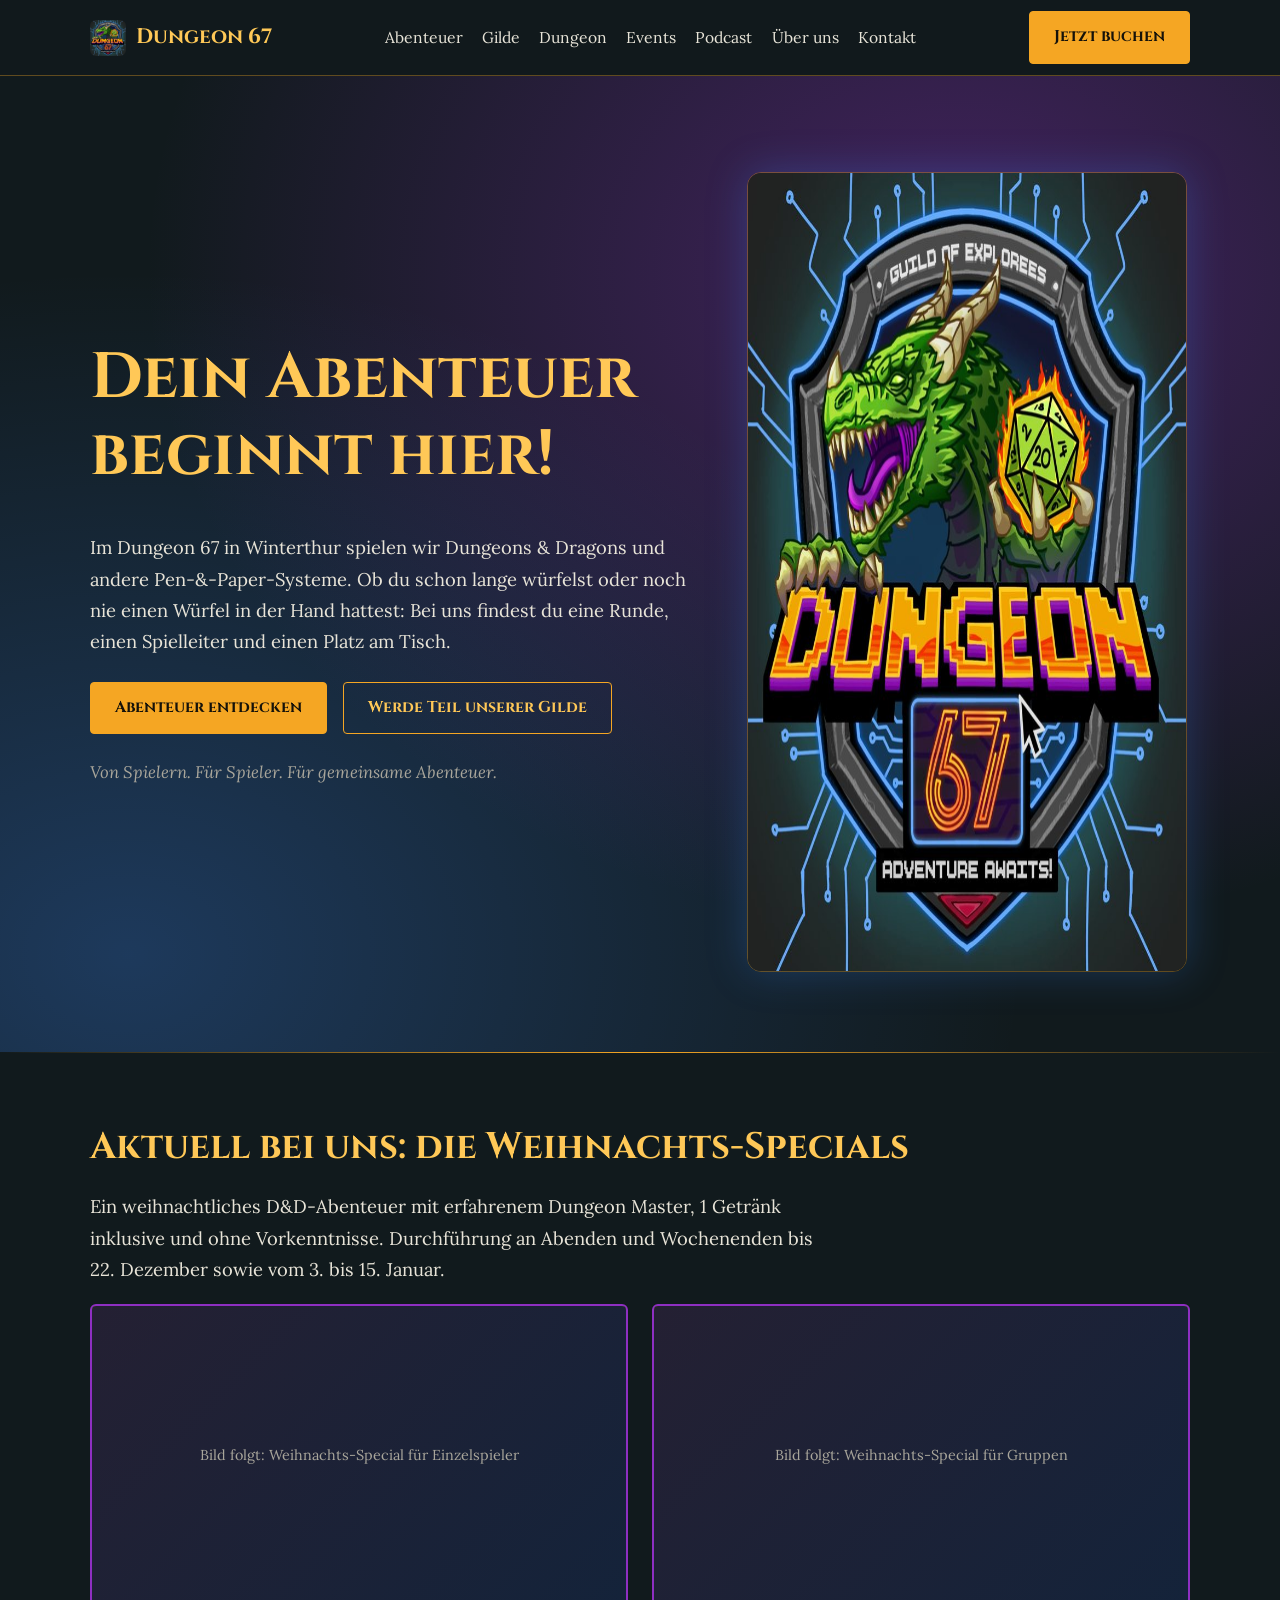
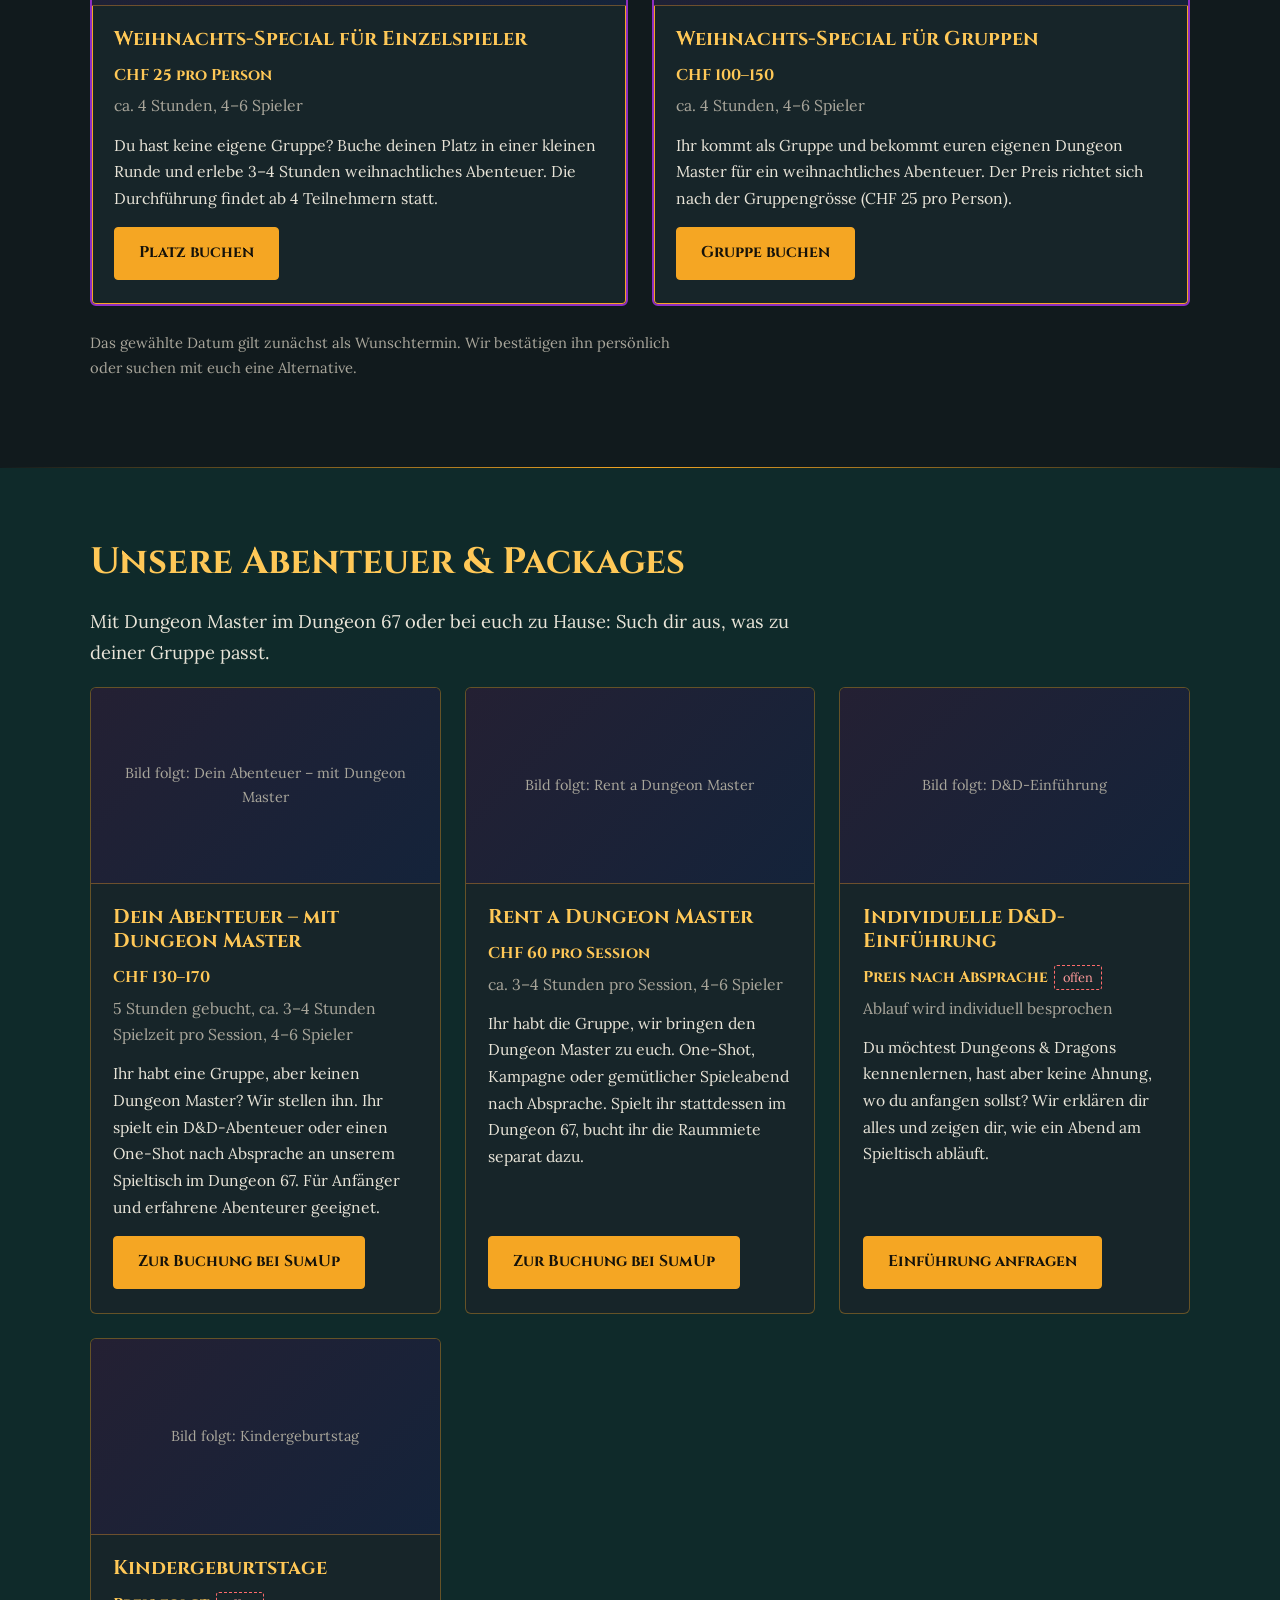
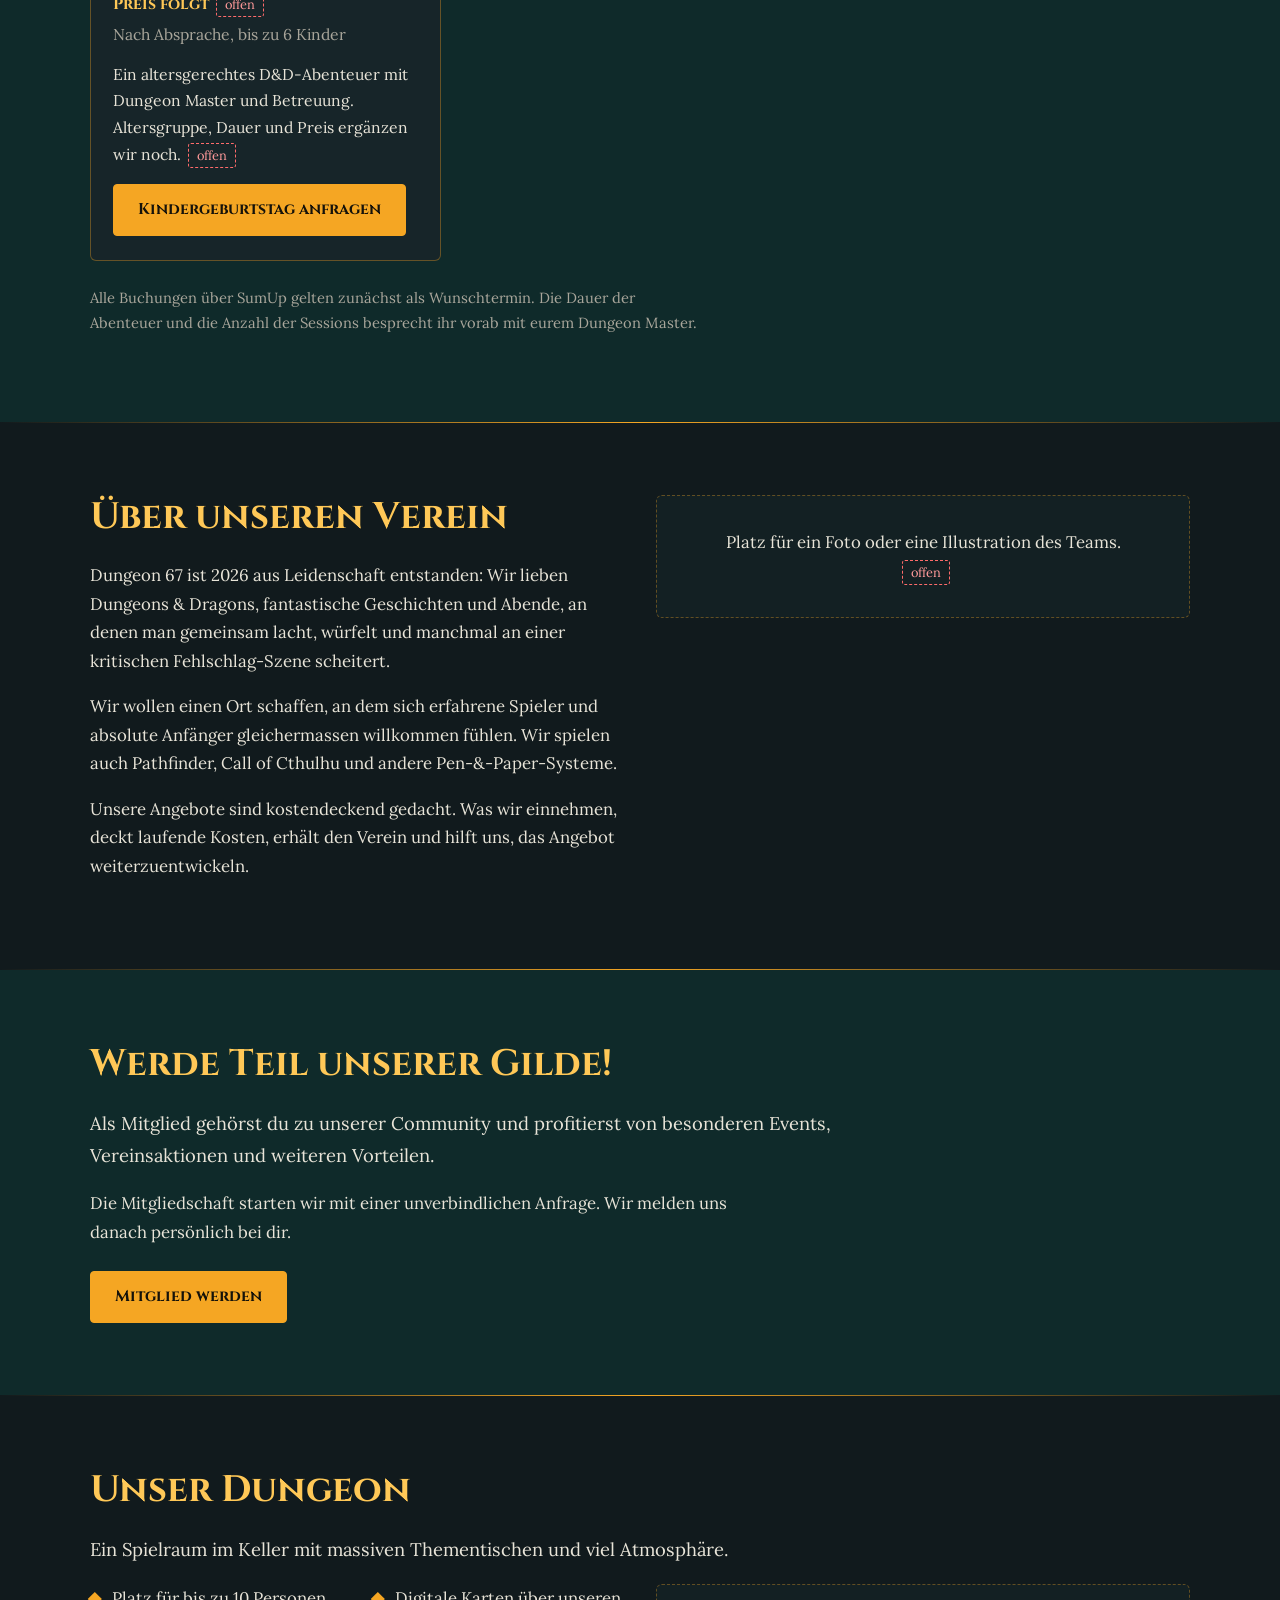
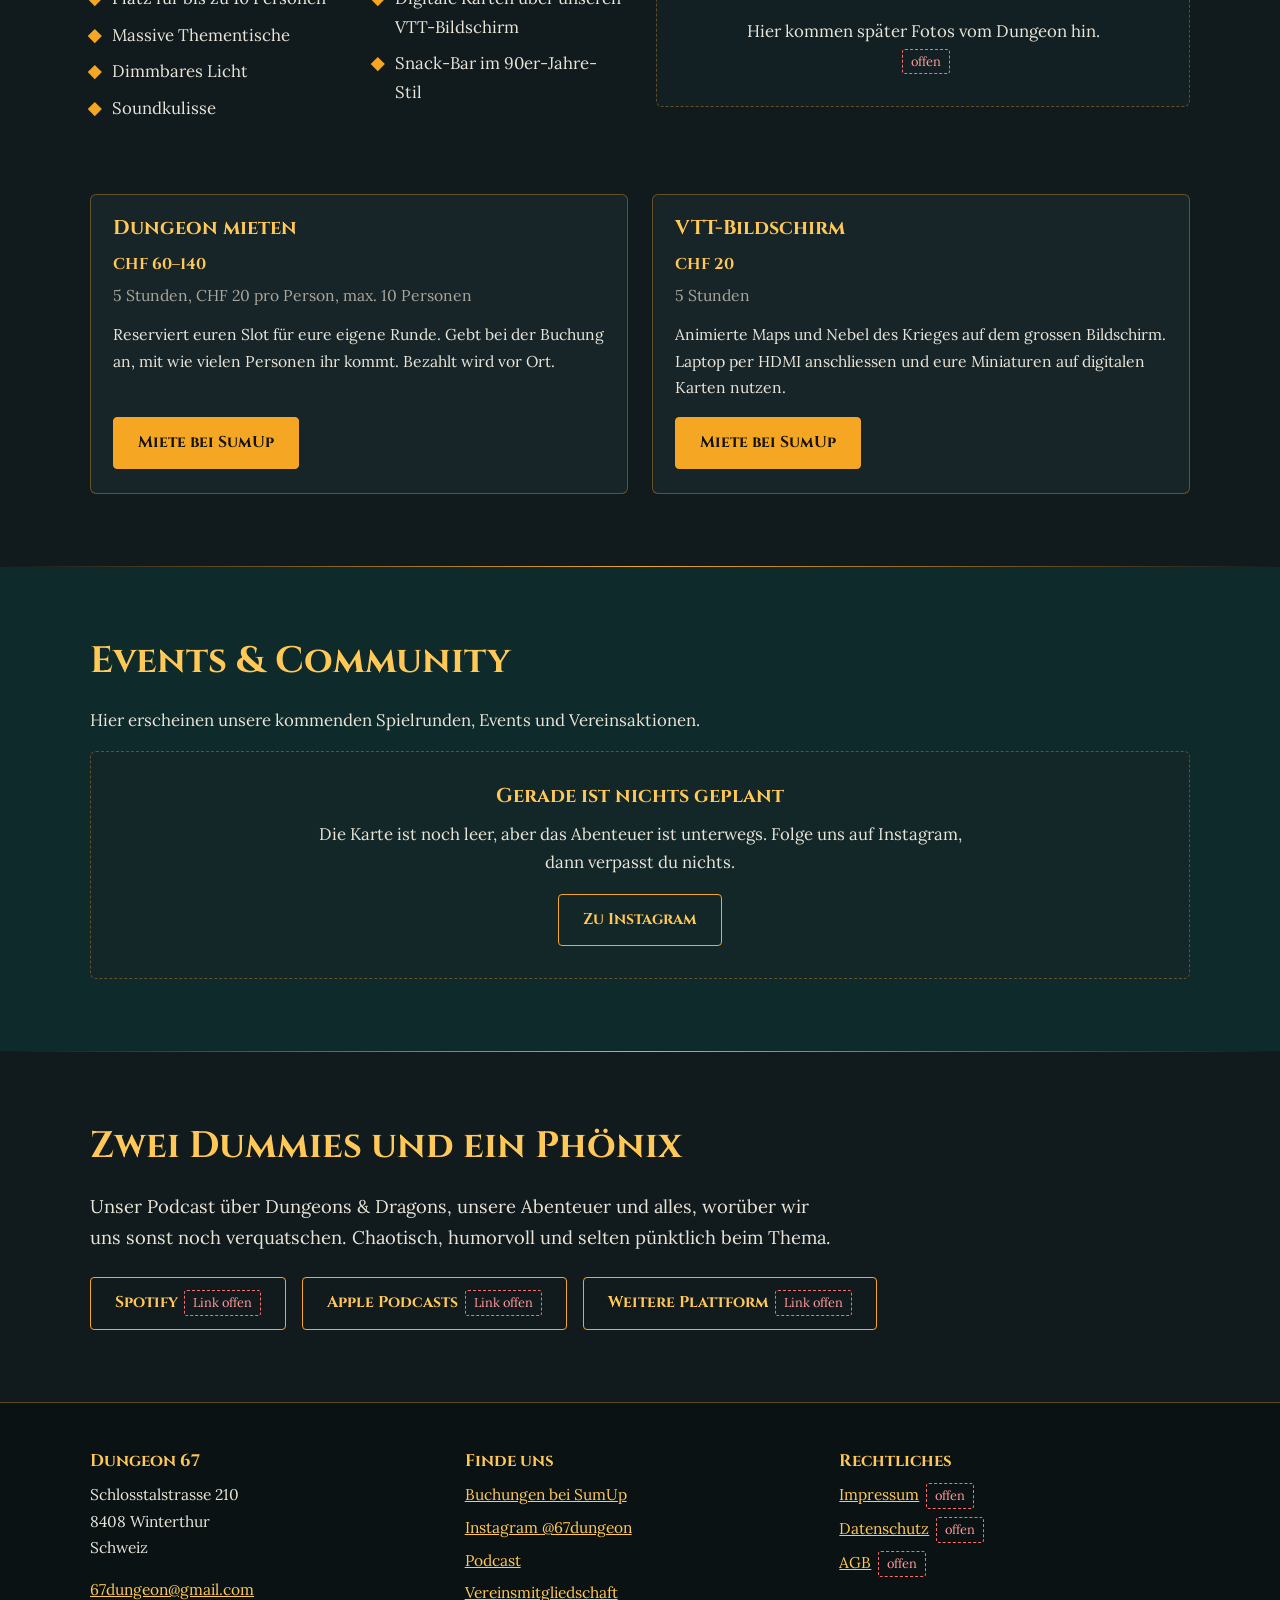
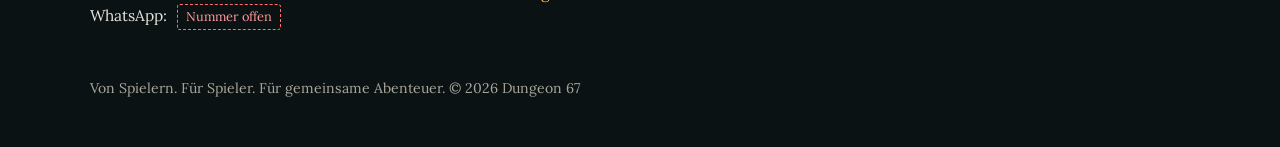
<file: index.html>
<!DOCTYPE html>
<html lang="de-CH">
<head>
<meta charset="utf-8">
<meta name="viewport" content="width=device-width, initial-scale=1">
<title>Dungeon 67 – Pen &amp; Paper in Winterthur</title>
<meta name="description" content="Dungeon 67 ist ein Pen-&amp;-Paper-Verein in Winterthur: geführte D&amp;D-Abenteuer, Einführungen, Spielraum und Community.">
<!-- Prototyp: Schriften kommen hier von Google Fonts. Auf der echten Seite besser lokal einbinden (Datenschutz). -->
<link rel="preconnect" href="https://fonts.googleapis.com">
<link rel="preconnect" href="https://fonts.gstatic.com" crossorigin>
<link href="https://fonts.googleapis.com/css2?family=Cinzel:wght@500;700&family=Lora:ital,wght@0,400;0,600;1,400&display=swap" rel="stylesheet">
<style>
:root{
  --bg:#111a1d; --card:#172529; --green:#0f2a2a; --violet:#8e2fc2; --blue:#3d8bff;
  --gold:#f5a623; --gold-soft:#ffc857; --text:#e8e4d8; --muted:#a9a69b; --line:rgba(245,166,35,.35);
  --serif:"Cinzel",Georgia,"Times New Roman",serif; --body:"Lora",Georgia,serif;
  color-scheme:dark;
}
*{box-sizing:border-box}
html{scroll-behavior:smooth}
body{margin:0;background:var(--bg);color:var(--text);font:1.05rem/1.7 var(--body)}
img,svg{max-width:100%}
a{color:var(--gold-soft)}
:focus-visible{outline:3px solid var(--gold-soft);outline-offset:3px}
h1,h2,h3{font-family:var(--serif);font-weight:700;line-height:1.2;margin:0 0 .6em;color:var(--gold-soft)}
h1{font-size:clamp(2.2rem,6vw,4rem)}
h2{font-size:clamp(1.6rem,3.5vw,2.3rem)}
h3{font-size:1.25rem}
p{margin:0 0 1em;max-width:68ch}
.wrap{width:min(1100px,100% - 2.5rem);margin-inline:auto}
section{padding:4.5rem 0}
.alt{background:var(--green)}
.lead{font-size:1.15rem;color:var(--text)}
.divider{height:1px;background:linear-gradient(90deg,transparent,var(--gold),transparent);border:0;margin:0}

/* Navigation */
header{position:sticky;top:0;z-index:10;background:rgba(17,26,29,.94);border-bottom:1px solid var(--line)}
.nav{display:flex;align-items:center;justify-content:space-between;gap:1rem;padding:.7rem 0;flex-wrap:wrap}
.brand{display:flex;align-items:center;gap:.6rem;font-family:var(--serif);font-weight:700;font-size:1.3rem;color:var(--gold-soft);text-decoration:none}
.nav ul{display:flex;gap:1.2rem;list-style:none;margin:0;padding:0;flex-wrap:wrap}
.nav ul a{text-decoration:none;color:var(--text);font-size:.98rem}
.nav ul a:hover{color:var(--gold-soft)}

/* Buttons */
.btn{display:inline-block;padding:.75rem 1.5rem;border:1px solid var(--gold);border-radius:4px;font-family:var(--serif);font-weight:700;font-size:.98rem;text-decoration:none;color:#15120a;background:var(--gold);transition:background .2s,color .2s}
.btn:hover{background:var(--gold-soft)}
.btn.ghost{background:transparent;color:var(--gold-soft)}
.btn.ghost:hover{background:rgba(245,166,35,.15)}
.btns{display:flex;gap:1rem;flex-wrap:wrap;margin-top:1.5rem}

/* Hero */
.hero{padding:6rem 0 5rem;background:radial-gradient(ellipse at 75% 20%,rgba(142,47,194,.4),transparent 60%),radial-gradient(ellipse at 10% 90%,rgba(61,139,255,.28),transparent 55%),var(--bg)}
.hero .wrap{display:grid;grid-template-columns:1.4fr 1fr;gap:2rem;align-items:center}
.d20{width:100%;max-width:440px;justify-self:center;border-radius:14px;border:1px solid var(--line);box-shadow:0 0 40px rgba(61,139,255,.25)}
.motto{font-style:italic;color:var(--muted);margin-top:1.5rem}

/* Karten */
.grid{display:grid;gap:1.5rem;grid-template-columns:repeat(auto-fit,minmax(260px,1fr))}
.card{background:var(--card);border:1px solid var(--line);border-radius:6px;overflow:hidden;display:flex;flex-direction:column}
.card .body{padding:1.3rem 1.4rem 1.5rem;display:flex;flex-direction:column;flex:1}
.card .body p{font-size:.98rem}
.card .btn{margin-top:auto;align-self:flex-start}
.card.special{border:2px solid var(--violet);box-shadow:0 0 0 1px var(--gold) inset}
.ph{aspect-ratio:16/9;display:flex;align-items:center;justify-content:center;text-align:center;padding:1rem;color:var(--muted);font-size:.9rem;background:linear-gradient(135deg,#242033,#14233a);border-bottom:1px solid var(--line)}
.price{font-family:var(--serif);font-weight:700;color:var(--gold-soft);font-size:1.15rem;margin:0 0 .2em}
.meta{color:var(--muted);font-size:.92rem;margin:0 0 .8em}
.badge{display:inline-block;margin-left:.4rem;padding:.05rem .5rem;border:1px dashed #ff6b6b;border-radius:3px;color:#ff9a9a;font-size:.8rem;font-family:var(--body);font-weight:400;white-space:nowrap}
.note{font-size:.92rem;color:var(--muted);margin-top:1.5rem}
.sub{margin-top:3rem}
.ticks{list-style:none;padding:0;margin:0 0 1.5rem;columns:2 240px;column-gap:2rem}
.ticks li{padding-left:1.4rem;position:relative;margin-bottom:.5rem;break-inside:avoid}
.ticks li::before{content:"";position:absolute;left:0;top:.6em;width:.6rem;height:.6rem;background:var(--gold);transform:rotate(45deg)}
.two{display:grid;gap:2rem;grid-template-columns:1fr 1fr;align-items:start}
.empty{border:1px dashed var(--line);border-radius:6px;padding:2rem;text-align:center;background:rgba(23,37,41,.6)}

/* Footer */
footer{background:#0a1214;border-top:1px solid var(--line);padding:3rem 0 2rem;font-size:.97rem}
footer .grid{grid-template-columns:repeat(auto-fit,minmax(220px,1fr))}
footer h3{font-size:1.05rem}
footer ul{list-style:none;padding:0;margin:0}
footer li{margin-bottom:.4rem}
.fine{margin-top:2rem;color:var(--muted);font-size:.88rem}

@media (max-width:760px){
  .hero .wrap,.two{grid-template-columns:1fr}
  .d20{max-width:300px}
  section{padding:3.2rem 0}
}
@media (prefers-reduced-motion:reduce){html{scroll-behavior:auto}.btn{transition:none}}
</style>
</head>
<body>

<header>
  <div class="wrap nav">
    <a class="brand" href="#top" aria-label="Dungeon 67 – Startseite">
      <img src="logo.jpg" width="36" height="36" alt="" style="border-radius:6px">
      Dungeon 67
    </a>
    <nav aria-label="Hauptnavigation">
      <ul>
        <li><a href="#abenteuer">Abenteuer</a></li>
        <li><a href="#gilde">Gilde</a></li>
        <li><a href="#dungeon">Dungeon</a></li>
        <li><a href="#events">Events</a></li>
        <li><a href="#podcast">Podcast</a></li>
        <li><a href="#verein">Über uns</a></li>
        <li><a href="#kontakt">Kontakt</a></li>
      </ul>
    </nav>
    <a class="btn" href="https://www.sumupbookings.com/dungeon67">Jetzt buchen</a>
  </div>
</header>

<main id="top">

<!-- A. Hero -->
<section class="hero">
  <div class="wrap">
    <div>
      <h1>Dein Abenteuer beginnt hier!</h1>
      <p class="lead">Im Dungeon 67 in Winterthur spielen wir Dungeons &amp; Dragons und andere Pen-&amp;-Paper-Systeme. Ob du schon lange würfelst oder noch nie einen Würfel in der Hand hattest: Bei uns findest du eine Runde, einen Spielleiter und einen Platz am Tisch.</p>
      <div class="btns">
        <a class="btn" href="#abenteuer">Abenteuer entdecken</a>
        <a class="btn ghost" href="#gilde">Werde Teil unserer Gilde</a>
      </div>
      <p class="motto">Von Spielern. Für Spieler. Für gemeinsame Abenteuer.</p>
    </div>
    <img class="d20" src="logo.jpg" width="800" height="800" alt="Dungeon-67-Logo: grüner Drache mit brennendem Zwanzigseiter">
  </div>
</section>
<hr class="divider">

<!-- B. Aktuelle Aktionen (Abschnitt später austauschbar) -->
<section id="aktionen">
  <div class="wrap">
    <h2>Aktuell bei uns: die Weihnachts-Specials</h2>
    <p class="lead">Ein weihnachtliches D&amp;D-Abenteuer mit erfahrenem Dungeon Master, 1 Getränk inklusive und ohne Vorkenntnisse. Durchführung an Abenden und Wochenenden bis 22. Dezember sowie vom 3. bis 15. Januar.</p>
    <div class="grid">
      <article class="card special">
        <div class="ph">Bild folgt: Weihnachts-Special für Einzelspieler</div>
        <div class="body">
          <h3>Weihnachts-Special für Einzelspieler</h3>
          <p class="price">CHF 25 pro Person</p>
          <p class="meta">ca. 4 Stunden, 4–6 Spieler</p>
          <p>Du hast keine eigene Gruppe? Buche deinen Platz in einer kleinen Runde und erlebe 3–4 Stunden weihnachtliches Abenteuer. Die Durchführung findet ab 4 Teilnehmern statt.</p>
          <a class="btn" href="https://www.sumupbookings.com/dungeon67">Platz buchen</a>
        </div>
      </article>
      <article class="card special">
        <div class="ph">Bild folgt: Weihnachts-Special für Gruppen</div>
        <div class="body">
          <h3>Weihnachts-Special für Gruppen</h3>
          <p class="price">CHF 100–150</p>
          <p class="meta">ca. 4 Stunden, 4–6 Spieler</p>
          <p>Ihr kommt als Gruppe und bekommt euren eigenen Dungeon Master für ein weihnachtliches Abenteuer. Der Preis richtet sich nach der Gruppengrösse (CHF 25 pro Person).</p>
          <a class="btn" href="https://www.sumupbookings.com/dungeon67">Gruppe buchen</a>
        </div>
      </article>
    </div>
    <p class="note">Das gewählte Datum gilt zunächst als Wunschtermin. Wir bestätigen ihn persönlich oder suchen mit euch eine Alternative.</p>
  </div>
</section>
<hr class="divider">

<!-- C. Abenteuer & Packages -->
<section id="abenteuer" class="alt">
  <div class="wrap">
    <h2>Unsere Abenteuer &amp; Packages</h2>
    <p class="lead">Mit Dungeon Master im Dungeon 67 oder bei euch zu Hause: Such dir aus, was zu deiner Gruppe passt.</p>
    <div class="grid">
      <article class="card">
        <div class="ph">Bild folgt: Dein Abenteuer – mit Dungeon Master</div>
        <div class="body">
          <h3>Dein Abenteuer – mit Dungeon Master</h3>
          <p class="price">CHF 130–170</p>
          <p class="meta">5 Stunden gebucht, ca. 3–4 Stunden Spielzeit pro Session, 4–6 Spieler</p>
          <p>Ihr habt eine Gruppe, aber keinen Dungeon Master? Wir stellen ihn. Ihr spielt ein D&amp;D-Abenteuer oder einen One-Shot nach Absprache an unserem Spieltisch im Dungeon 67. Für Anfänger und erfahrene Abenteurer geeignet.</p>
          <a class="btn" href="https://www.sumupbookings.com/dungeon67">Zur Buchung bei SumUp</a>
        </div>
      </article>
      <article class="card">
        <div class="ph">Bild folgt: Rent a Dungeon Master</div>
        <div class="body">
          <h3>Rent a Dungeon Master</h3>
          <p class="price">CHF 60 pro Session</p>
          <p class="meta">ca. 3–4 Stunden pro Session, 4–6 Spieler</p>
          <p>Ihr habt die Gruppe, wir bringen den Dungeon Master zu euch. One-Shot, Kampagne oder gemütlicher Spieleabend nach Absprache. Spielt ihr stattdessen im Dungeon 67, bucht ihr die Raummiete separat dazu.</p>
          <a class="btn" href="https://www.sumupbookings.com/dungeon67">Zur Buchung bei SumUp</a>
        </div>
      </article>
      <article class="card">
        <div class="ph">Bild folgt: D&amp;D-Einführung</div>
        <div class="body">
          <h3>Individuelle D&amp;D-Einführung</h3>
          <p class="price">Preis nach Absprache<span class="badge">offen</span></p>
          <p class="meta">Ablauf wird individuell besprochen</p>
          <p>Du möchtest Dungeons &amp; Dragons kennenlernen, hast aber keine Ahnung, wo du anfangen sollst? Wir erklären dir alles und zeigen dir, wie ein Abend am Spieltisch abläuft.</p>
          <a class="btn" href="mailto:67dungeon@gmail.com?subject=Einf%C3%BChrung%20anfragen">Einführung anfragen</a>
        </div>
      </article>
      <article class="card">
        <div class="ph">Bild folgt: Kindergeburtstag</div>
        <div class="body">
          <h3>Kindergeburtstage</h3>
          <p class="price">Preis folgt<span class="badge">offen</span></p>
          <p class="meta">Nach Absprache, bis zu 6 Kinder</p>
          <p>Ein altersgerechtes D&amp;D-Abenteuer mit Dungeon Master und Betreuung. Altersgruppe, Dauer und Preis ergänzen wir noch.<span class="badge">offen</span></p>
          <a class="btn" href="mailto:67dungeon@gmail.com?subject=Kindergeburtstag%20anfragen">Kindergeburtstag anfragen</a>
        </div>
      </article>
    </div>
    <p class="note">Alle Buchungen über SumUp gelten zunächst als Wunschtermin. Die Dauer der Abenteuer und die Anzahl der Sessions besprecht ihr vorab mit eurem Dungeon Master.</p>
  </div>
</section>
<hr class="divider">

<!-- D. Über den Verein -->
<section id="verein">
  <div class="wrap two">
    <div>
      <h2>Über unseren Verein</h2>
      <p>Dungeon 67 ist 2026 aus Leidenschaft entstanden: Wir lieben Dungeons &amp; Dragons, fantastische Geschichten und Abende, an denen man gemeinsam lacht, würfelt und manchmal an einer kritischen Fehlschlag-Szene scheitert.</p>
      <p>Wir wollen einen Ort schaffen, an dem sich erfahrene Spieler und absolute Anfänger gleichermassen willkommen fühlen. Wir spielen auch Pathfinder, Call of Cthulhu und andere Pen-&amp;-Paper-Systeme.</p>
      <p>Unsere Angebote sind kostendeckend gedacht. Was wir einnehmen, deckt laufende Kosten, erhält den Verein und hilft uns, das Angebot weiterzuentwickeln.</p>
    </div>
    <div class="empty">Platz für ein Foto oder eine Illustration des Teams.<br><span class="badge">offen</span></div>
  </div>
</section>
<hr class="divider">

<!-- E. Gilde -->
<section id="gilde" class="alt">
  <div class="wrap">
    <h2>Werde Teil unserer Gilde!</h2>
    <p class="lead">Als Mitglied gehörst du zu unserer Community und profitierst von besonderen Events, Vereinsaktionen und weiteren Vorteilen.</p>
    <p>Die Mitgliedschaft starten wir mit einer unverbindlichen Anfrage. Wir melden uns danach persönlich bei dir.</p>
    <div class="btns">
      <a class="btn" href="mailto:67dungeon@gmail.com?subject=Ich%20m%C3%B6chte%20Mitglied%20bei%20Dungeon%2067%20werden&amp;body=Hallo%20liebes%20Dungeon-67-Team%0A%0AIch%20m%C3%B6chte%20gerne%20Mitglied%20bei%20Dungeon%2067%20werden!%0A%0AMein%20Name%3A%20%5BVorname%20Nachname%5D%0A%0AMeine%20E-Mail-Adresse%3A%20%5BE-Mail-Adresse%5D%0A%0AIch%20freue%20mich%20darauf%2C%20von%20euch%20zu%20h%C3%B6ren!%0A%0ALiebe%20Gr%C3%BCsse">Mitglied werden</a>
    </div>
  </div>
</section>
<hr class="divider">

<!-- F. Dungeon & Ausstattung -->
<section id="dungeon">
  <div class="wrap">
    <h2>Unser Dungeon</h2>
    <p class="lead">Ein Spielraum im Keller mit massiven Thementischen und viel Atmosphäre.</p>
    <div class="two">
      <ul class="ticks">
        <li>Platz für bis zu 10 Personen</li>
        <li>Massive Thementische</li>
        <li>Dimmbares Licht</li>
        <li>Soundkulisse</li>
        <li>Digitale Karten über unseren VTT-Bildschirm</li>
        <li>Snack-Bar im 90er-Jahre-Stil</li>
      </ul>
      <div class="empty">Hier kommen später Fotos vom Dungeon hin.<br><span class="badge">offen</span></div>
    </div>
    <div class="grid sub">
      <article class="card"><div class="body">
        <h3>Dungeon mieten</h3>
        <p class="price">CHF 60–140</p>
        <p class="meta">5 Stunden, CHF 20 pro Person, max. 10 Personen</p>
        <p>Reserviert euren Slot für eure eigene Runde. Gebt bei der Buchung an, mit wie vielen Personen ihr kommt. Bezahlt wird vor Ort.</p>
        <a class="btn" href="https://www.sumupbookings.com/dungeon67">Miete bei SumUp</a>
      </div></article>
      <article class="card"><div class="body">
        <h3>VTT-Bildschirm</h3>
        <p class="price">CHF 20</p>
        <p class="meta">5 Stunden</p>
        <p>Animierte Maps und Nebel des Krieges auf dem grossen Bildschirm. Laptop per HDMI anschliessen und eure Miniaturen auf digitalen Karten nutzen.</p>
        <a class="btn" href="https://www.sumupbookings.com/dungeon67">Miete bei SumUp</a>
      </div></article>
    </div>
  </div>
</section>
<hr class="divider">

<!-- G. Events -->
<section id="events" class="alt">
  <div class="wrap">
    <h2>Events &amp; Community</h2>
    <p>Hier erscheinen unsere kommenden Spielrunden, Events und Vereinsaktionen.</p>
    <!-- Event-Karte hier duplizieren, sobald ein Event feststeht -->
    <div class="empty">
      <h3>Gerade ist nichts geplant</h3>
      <p style="margin-inline:auto">Die Karte ist noch leer, aber das Abenteuer ist unterwegs. Folge uns auf Instagram, dann verpasst du nichts.</p>
      <a class="btn ghost" href="https://www.instagram.com/67dungeon">Zu Instagram</a>
    </div>
  </div>
</section>
<hr class="divider">

<!-- H. Podcast -->
<section id="podcast">
  <div class="wrap">
    <h2>Zwei Dummies und ein Phönix</h2>
    <p class="lead">Unser Podcast über Dungeons &amp; Dragons, unsere Abenteuer und alles, worüber wir uns sonst noch verquatschen. Chaotisch, humorvoll und selten pünktlich beim Thema.</p>
    <div class="btns">
      <a class="btn ghost" href="#" aria-disabled="true">Spotify<span class="badge">Link offen</span></a>
      <a class="btn ghost" href="#" aria-disabled="true">Apple Podcasts<span class="badge">Link offen</span></a>
      <a class="btn ghost" href="#" aria-disabled="true">Weitere Plattform<span class="badge">Link offen</span></a>
    </div>
  </div>
</section>

</main>

<!-- I. Kontakt & Footer -->
<footer id="kontakt">
  <div class="wrap">
    <div class="grid">
      <div>
        <h3>Dungeon 67</h3>
        <p>Schlosstalstrasse 210<br>8408 Winterthur<br>Schweiz</p>
        <p><a href="mailto:67dungeon@gmail.com">67dungeon@gmail.com</a><br>WhatsApp: <span class="badge">Nummer offen</span></p>
      </div>
      <div>
        <h3>Finde uns</h3>
        <ul>
          <li><a href="https://www.sumupbookings.com/dungeon67">Buchungen bei SumUp</a></li>
          <li><a href="https://www.instagram.com/67dungeon">Instagram @67dungeon</a></li>
          <li><a href="#podcast">Podcast</a></li>
          <li><a href="#gilde">Vereinsmitgliedschaft</a></li>
        </ul>
      </div>
      <div>
        <h3>Rechtliches</h3>
        <ul>
          <li><a href="#">Impressum</a><span class="badge">offen</span></li>
          <li><a href="#">Datenschutz</a><span class="badge">offen</span></li>
          <li><a href="#">AGB</a><span class="badge">offen</span></li>
        </ul>
      </div>
    </div>
    <p class="fine">Von Spielern. Für Spieler. Für gemeinsame Abenteuer. © 2026 Dungeon 67</p>
  </div>
</footer>

</body>
</html>
</file>
